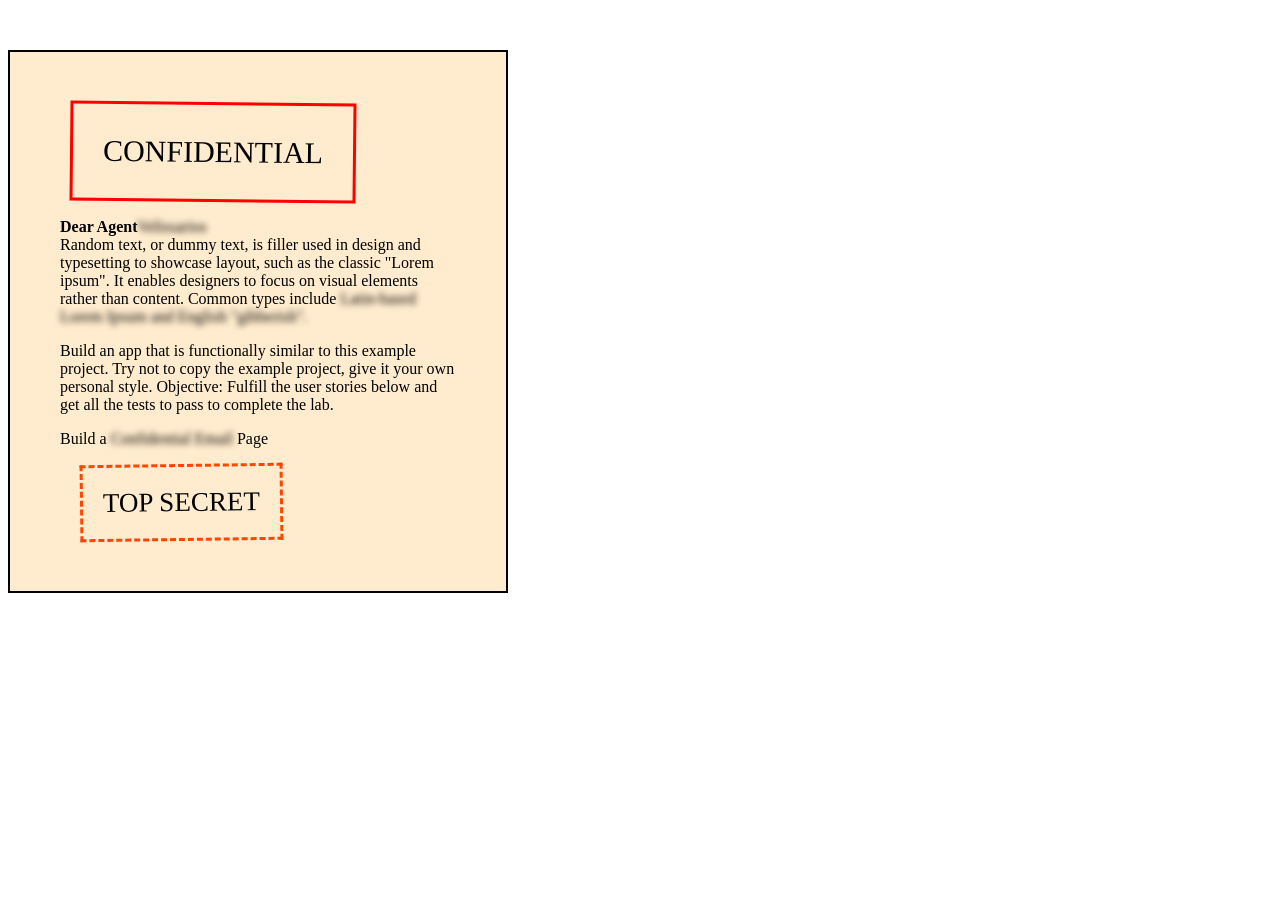
<file: confidential_email_page/index.html>
<!DOCTYPE html>
<html lang="en">

<head>
    <meta charset="UTF-8">
    <meta name="viewport" content="width=device-width, initial-scale=1.0">
    <title>Confidential Email</title>
    <link rel="stylesheet" href="styles.css">
</head>
<body>
    <main id="email">
        <div id="confidential">CONFIDENTIAL</div>
        
        <p>
            <b>Dear Agent</b><span class="blurred">Velissarios</span><br>
            Random text, or dummy text, is filler used in design and typesetting to showcase layout, such as the classic "Lorem ipsum". It enables designers to focus on visual elements rather than content. Common types include
            <span class="blurred">Latin-based Lorem Ipsum and English "gibberish".</span>

        </p>
        <p>Build an app that is functionally similar to this example project. Try not to copy the example project, give it your own personal style.
            Objective: Fulfill the user stories below and get all the tests to pass to complete the lab.</p>
        <p>
            Build a <span class="blurred">Confidential Email</span> Page
        </p>
        
        <div id="top-secret">TOP SECRET</div>
    </main>
</body>

</html>
</file>
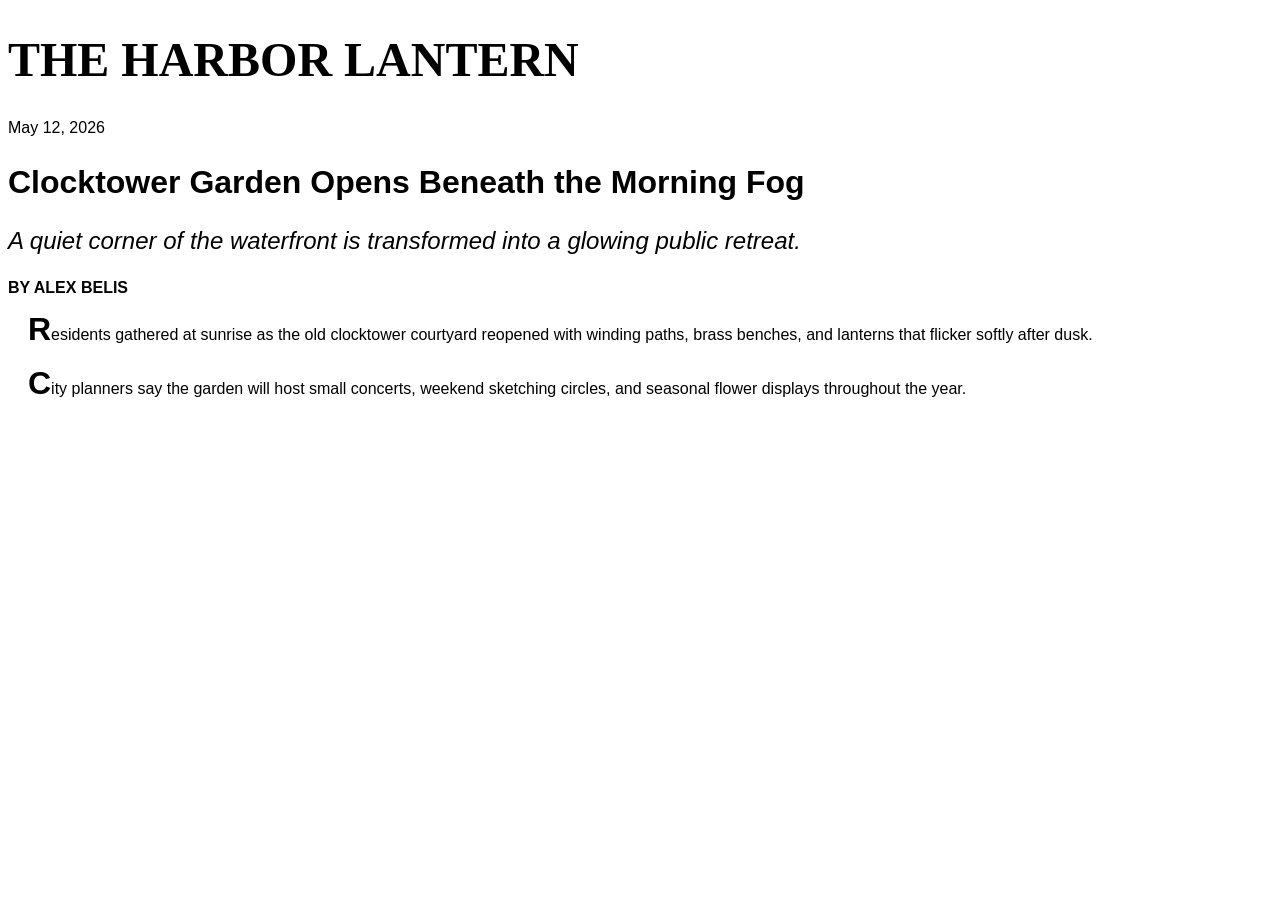
<file: newspaper_article/index.html>
<!DOCTYPE html>
<html lang="en">
<head>
  <meta charset="UTF-8">
  <meta name="viewport" content="width=device-width, initial-scale=1.0">
  <title>The Harbor Lantern</title>
  <link rel="stylesheet" href="styles.css">
</head>
<body>
  <main class="newspaper">
    <h1 class="name">The Harbor Lantern</h1>
    <p class="date">May 12, 2026</p>

    <h2 class="headline">Clocktower Garden Opens Beneath the Morning Fog</h2>

    <h3 class="sub-headline">
      A quiet corner of the waterfront is transformed into a glowing public retreat.
    </h3>

    <p class="author">By Alex Belis</p>

    <p class="text">
      Residents gathered at sunrise as the old clocktower courtyard reopened with winding paths,
      brass benches, and lanterns that flicker softly after dusk.
    </p>

    <p class="text">
      City planners say the garden will host small concerts, weekend sketching circles, and
      seasonal flower displays throughout the year.
    </p>
  </main>
</body>
</html>
</file>
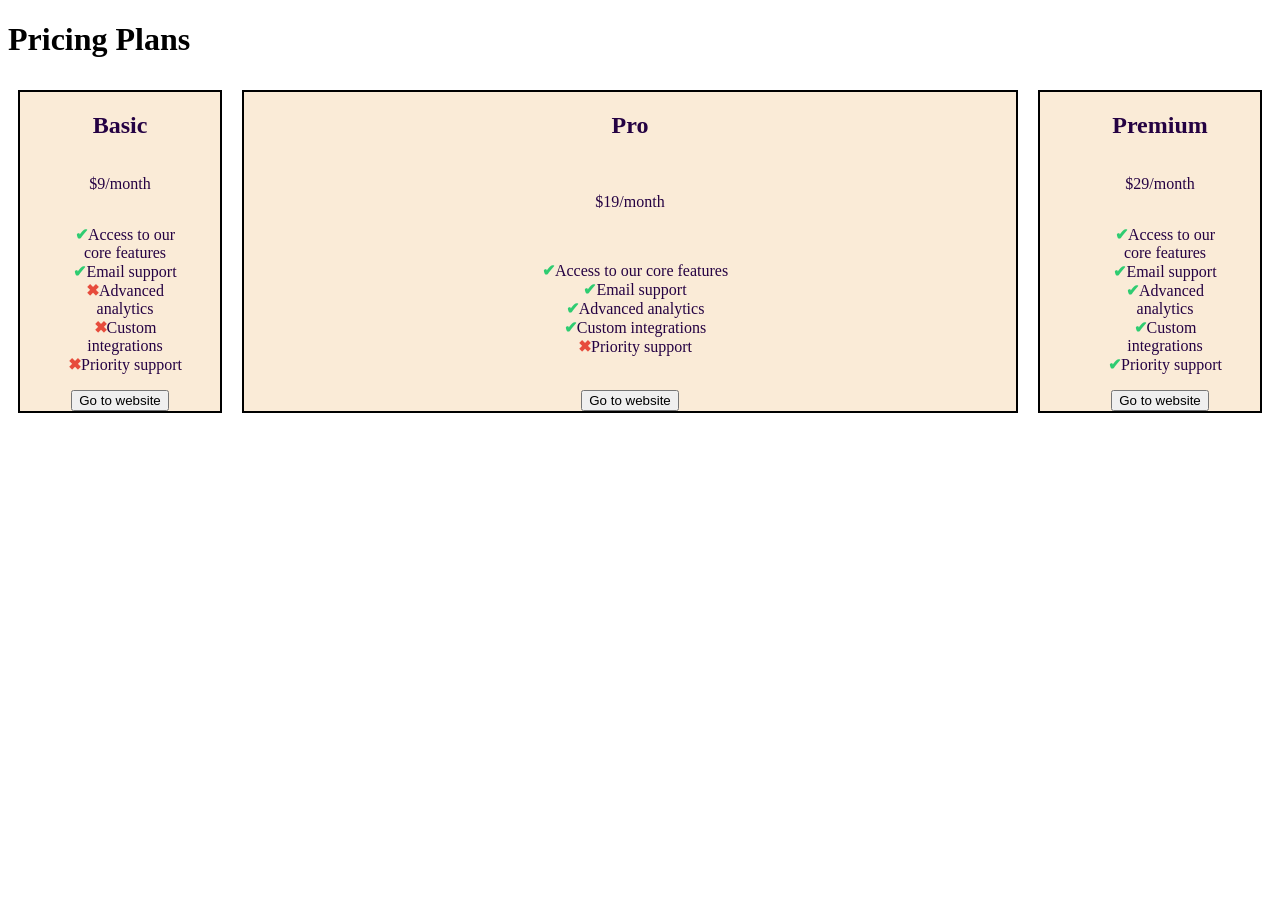
<file: pricing_plans_layout_page/index.html>
<!DOCTYPE html>
<html lang="en">
    <head>
        <meta charset="UTF-8" />
        <title>Pricing Plans Layout Page</title>
        <link rel="stylesheet" href="styles.css">
    </head>
    <body>
        <h1>Pricing Plans</h1>
        <div class="pricing-container">
            <div class="pricing-card basic-plan">
                <h2>Basic</h2>
                <p>$9/month</p>
                <ul>
                    <li class="possitive">Access to our core features</li>
                    <li class="possitive">Email support</li>
                    <li class="negative">Advanced analytics</li>
                    <li class="negative">Custom integrations</li>
                    <li class="negative">Priority support</li>
                </ul>
                <form action="https://example.com">
                    <button type="submit">Go to website</button>
                </form>
            </div>
            <div class="pricing-card pro-plan">
                <h2>Pro</h2>
                <p>$19/month</p>
                <ul>
                    <li class="possitive">Access to our core features</li>
                    <li class="possitive">Email support</li>
                    <li class="possitive">Advanced analytics</li>
                    <li class="possitive">Custom integrations</li>
                    <li class="negative">Priority support</li>
                </ul>
                <form action="https://example.com">
                    <button type="submit">Go to website</button>
                </form>
                
            </div>
            <div class="pricing-card premium-plan">
                <h2>Premium</h2>
                <p>$29/month</p>
                <ul>
                    <li class="possitive">Access to our core features</li>
                    <li class="possitive">Email support</li>
                    <li class="possitive">Advanced analytics</li>
                    <li class="possitive">Custom integrations</li>
                    <li class="possitive">Priority support</li>
                </ul>
                <form action="https://example.com">
                    <button type="submit">Go to website</button>
                </form>

            </div>
        </div>
    </body>
</html>
</file>
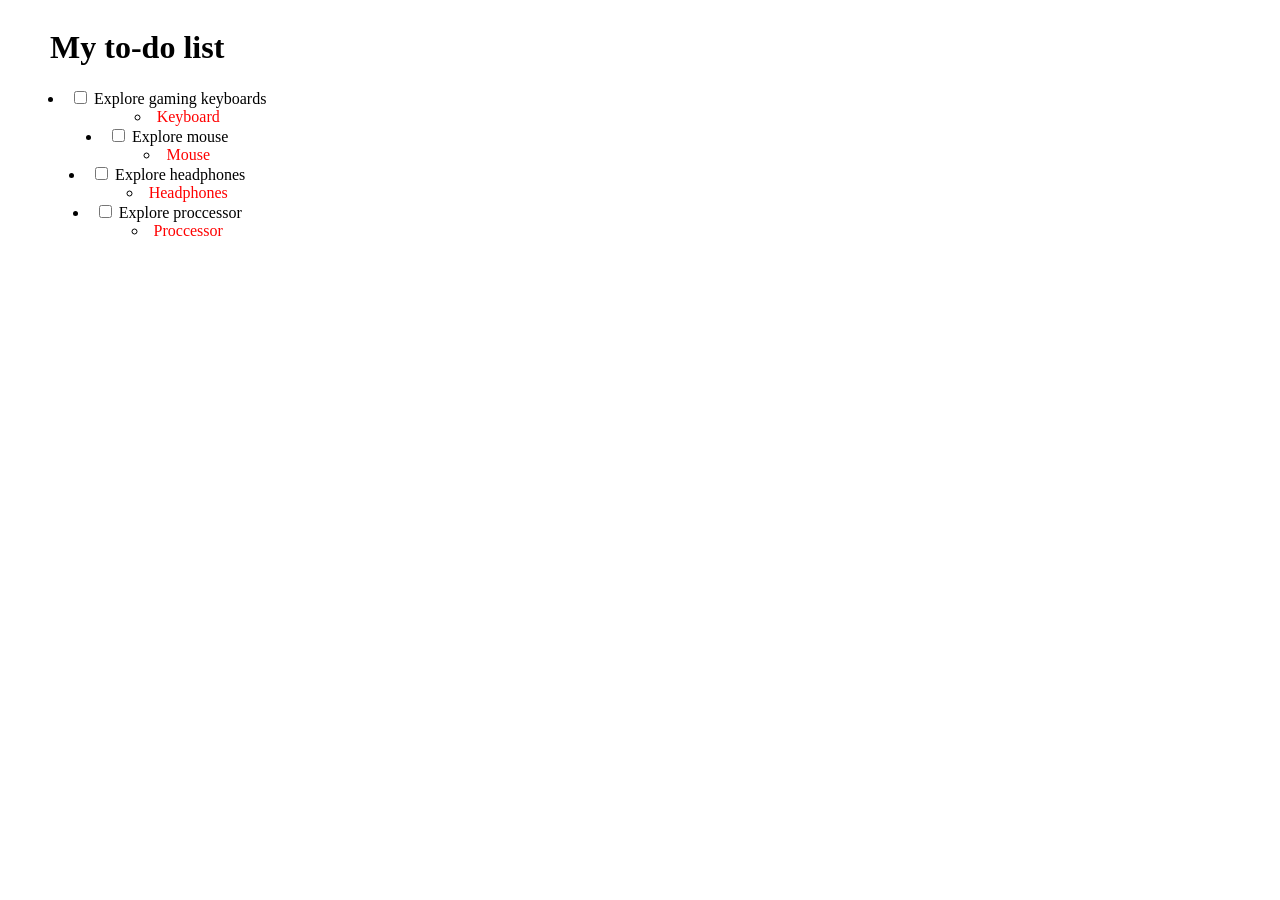
<file: to_do_list/index.html>
<!DOCTYPE html>
<html lang="en">
    <head>
        <meta charset="utf-8">
        <meta http-equiv="X-UA-Compatible" content="IE=edge">
        <title>To-Do list</title>
        <meta name="description" content="A list with things i have to do">
        <meta name="viewport" content="width=device-width, initial-scale=1">
        <link rel="stylesheet" href="styles.css">
    </head>
    <body>
        <div>
            <h1>My to-do list</h1>
        <ul class="todo-list">
            <div>
                <li>
                    <input type="checkbox" id="keyboard">
                    <label for="keyboard">Explore gaming keyboards</label>
                    <ul class="sub-item">
                        <li >
                            <a class="sub-item-link" target="_blank" href="https://www.freecodecamp.org/learn/responsive-web-design-v9/lab-stylized-to-do-list/build-a-stylized-to-do-list#">Keyboard</a>
                        </li>
                    </ul>
                </li>
            </div>
                
            <li>
                <input type="checkbox" id="mouse">
                <label for="mouse">Explore mouse</label>
                <ul class="sub-item">
                    <li>
                        <a class="sub-item-link" target="_blank" href="https://www.freecodecamp.org/learn/responsive-web-design-v9/lab-stylized-to-do-list/build-a-stylized-to-do-list#">Mouse</a>
                    </li>
                </ul>
            </li>
            <li>
                <input type="checkbox" id="headphones">
                <label for="headphones">Explore headphones</label>
                <ul class="sub-item">
                    <li>
                        <a class="sub-item-link" target="_blank" href="https://www.freecodecamp.org/learn/responsive-web-design-v9/lab-stylized-to-do-list/build-a-stylized-to-do-list#">Headphones</a>
                    </li>
                </ul>
            </li>
            <li>
                <input type="checkbox" id="proccessor">
                <label for="proccessor">Explore proccessor</label>
                <ul class="sub-item">
                    <li >
                        <a class="sub-item-link" target="_blank" href="https://www.freecodecamp.org/learn/responsive-web-design-v9/lab-stylized-to-do-list/build-a-stylized-to-do-list#">Proccessor</a>
                    </li>
                </ul>
            </li>
        </ul>
        </div>
        
    </body>
</html>
</file>
<file: confidential_email_page/styles.css>
.blurred {
   filter: blur(3px); 
}

#email {
    padding: 50px;
    margin-top: 50px;
    width: 500px;
    border: 2px solid black;
    background-color: blanchedalmond;
    
    box-sizing: border-box;
}

#confidential {
    display: inline-block;
    transform: rotate(0.6deg);
    border: solid red;
    font-size: 30px;
    padding: 30px;
    margin-left: 10px;
}

#top-secret {
    display: inline-block;
    transform: rotate(-0.7deg);
    border: dashed orangered;
    font-size: 27px;
    padding: 20px;
    margin-left: 20px;
}
</file>
<file: newspaper_article/styles.css>
html {
  font-size: 24px;
}

.newspaper {
  font-size: 16px;
  font-family: 'Open Sans', sans-serif;
}

.name {
  font-size: 2rem;
  font-family: 'Times New Roman', serif;
  text-transform: uppercase;
}

.headline {
  font-size: 2em;
  font-weight: bold;
}

.sub-headline {
  font-weight: 100;
  font-size: 1.5em;
  font-style: italic;
}

.author {
  text-transform: uppercase;
  font-weight: bold;
}

.text {
  text-indent: 20px;
  line-height: 2em;
}

.text::first-letter {
  font-weight: bold;
  font-size: 2em;
}
</file>
<file: pricing_plans_layout_page/styles.css>
.pricing-container {
    display: flex;
    flex-wrap: wrap;
}

.pricing-card {
    display: flex;
    flex-direction: column;
    justify-content: space-between;
    flex: 0 0 200px;
    border: 2px solid black;
    margin: 10px;
    width: 300px;
    background-color: antiquewhite;
    color: rgb(37, 2, 67);
    text-align: center;
}

.pricing-card:hover {
    background-color: orange;
    transform: scale(1.1);
}

.basic-plan {
    order:0;
}

.pro-plan {
    order: 1;
    flex-grow: 2;
}

.premium-plan {
    order: 2;
    padding-left: 20px;
}

ul {
    list-style: none;
    text-align: center;
    margin-right: 30px;
}

li.possitive::before {
    content: "✔";
    color: #2ecc71;
    font-weight: bold;
}

li.negative::before {
    content: "✖";
    color: #e74c3c;
    font-weight: bold;
}
</file>
<file: to_do_list/styles.css>
.sub-item-link:link {
    color: red;
}

.sub-item-link:visited {
    color: yellow;
}

.sub-item-link:hover {
    color: aquamarine;
}

.sub-item-link:focus {
    color: blue;
    outline: 2px solid blue;
}

.sub-item-link:active {
    color: darkgreen;
}

a{
    text-decoration: none;
}

/* body{
    text-align: center;
    max-width: 50%;
    max-height: 100px;
    background-color: aqua;
} */

ul {
  text-align: center;
  list-style-position: inside;
}

div {
    
    text-align: center;
    display: inline-block;
}
</file>
